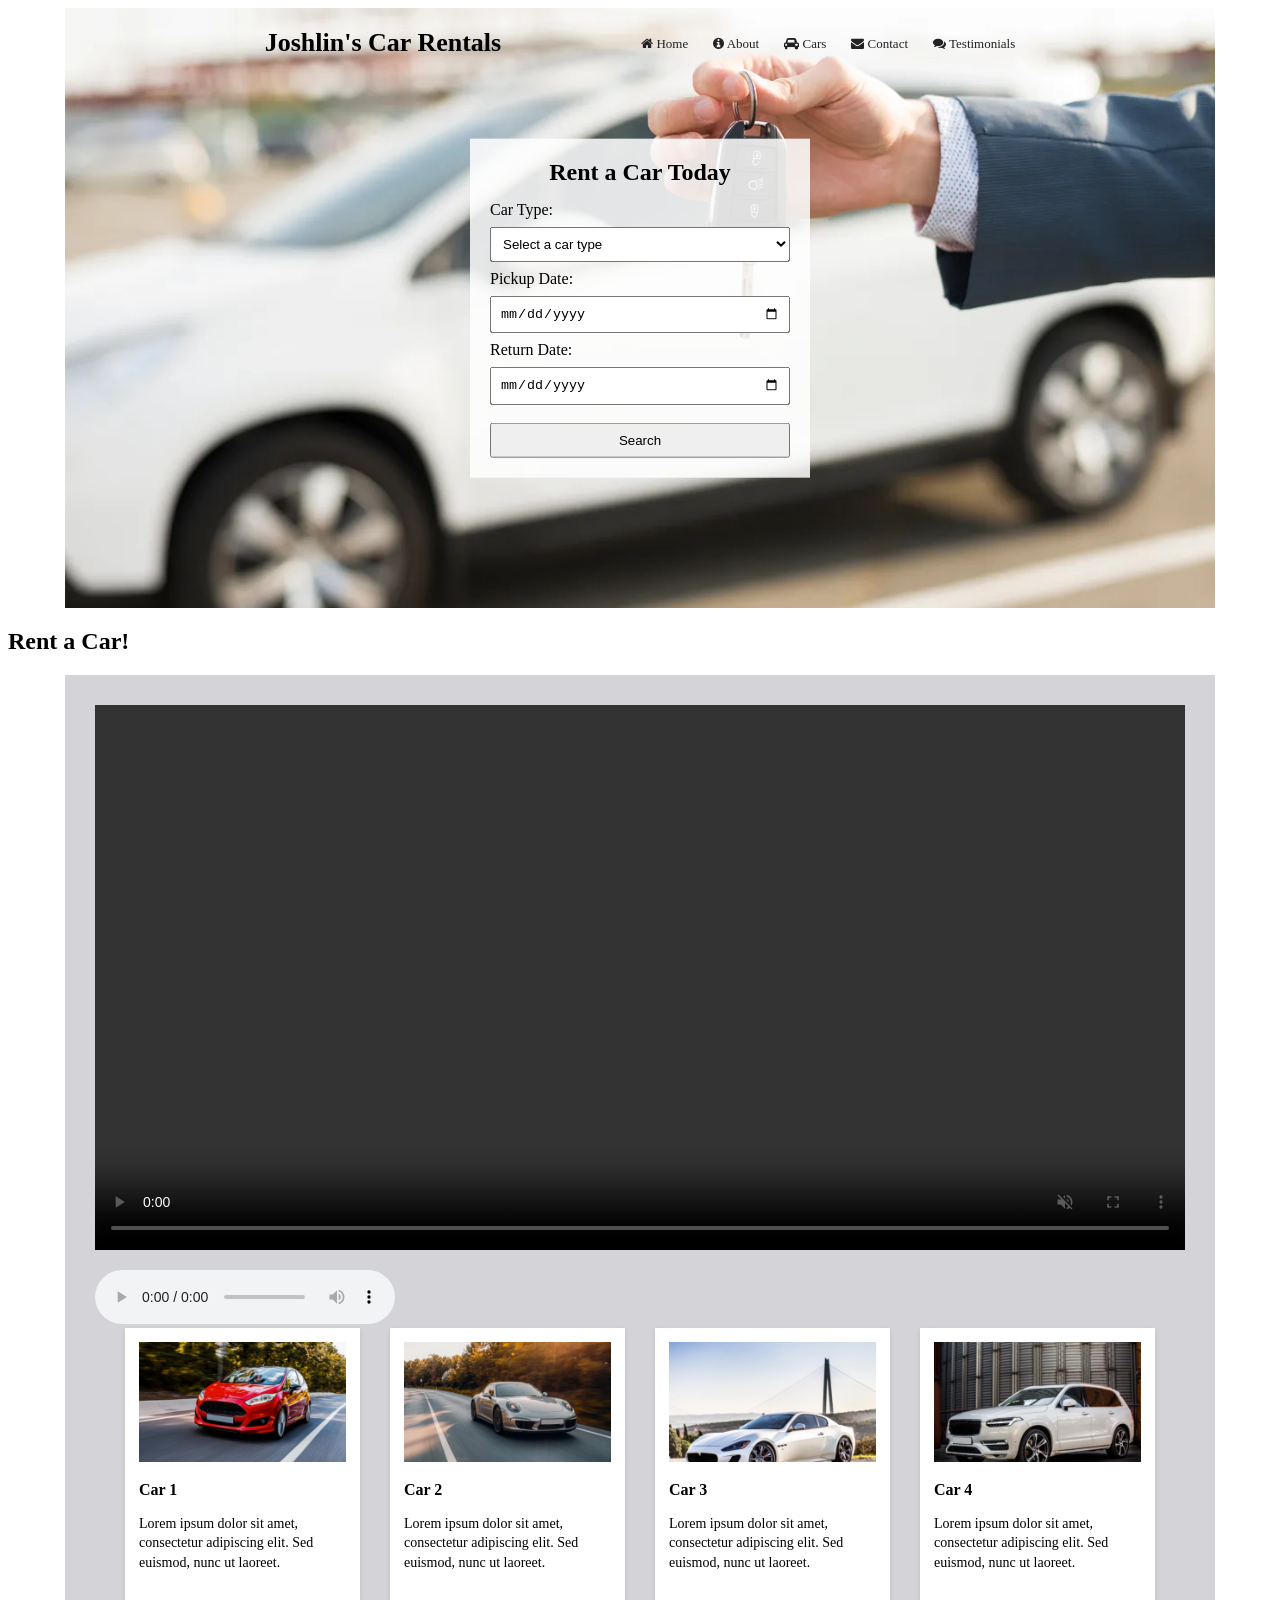
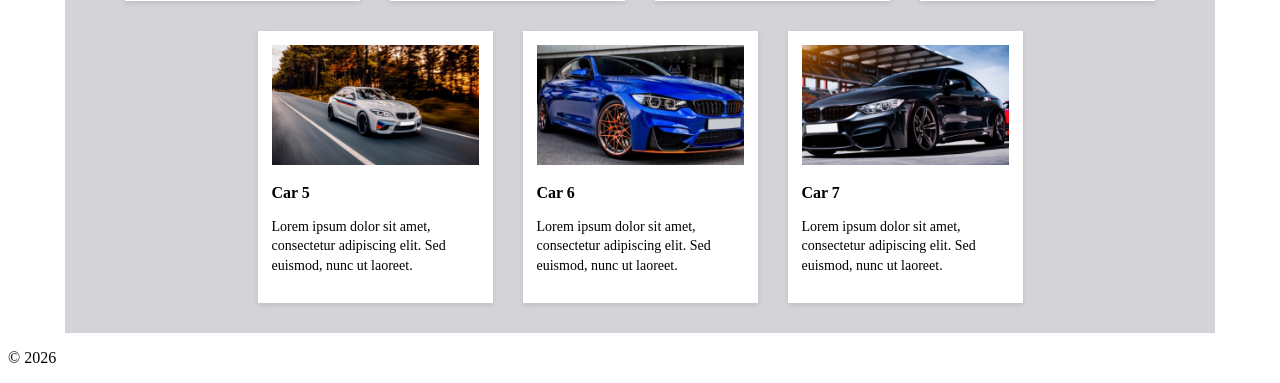
<file: index.html>
<!DOCTYPE html>
<html lang="en"> 
    <head>
        <meta charset="UTF-8">
        <meta name="viewport" content="width=device-width, initial-scale=1.0">
        <meta name="description" content="SWDV-116 Lab 10">
        <meta name="Joshlin Bauer" content="Authors Name">
        <link rel="stylesheet" href="styles.css">
        <title>Joshlin's Car Rentals</title>
        <link rel="stylesheet"
        href="https://cdnjs.cloudflare.com/ajax/libs/font-awesome/4.7.0/css/font-awesome.min.css">
    </head>
    
    <body>
        <section class="hero">

        <header>
            <h1>Joshlin's Car Rentals</h1>
        </header>

<nav class="navbar">
    <button class="nav-toggle" id="nav-toggle" type="button">
        <i class="fa fa-bars"></i>
    </button>
    <div class="nav-links" id="nav-links">
        <a href="index.html">
            <i class="fa fa-home"></i> Home
        </a>
        <a href="about.html">
            <i class="fa fa-info-circle"></i> About
        </a>
        <a href="cars.html">
            <i class="fa fa-car"></i> Cars
        </a>
        <a href="contact.html">
            <i class="fa fa-envelope"></i> Contact
        </a>
        <a href="testimonials.html">
            <i class="fa fa-comments"></i> Testimonials
        </a>
    </div>
</nav>

    <div class="rental-search">
        <h2>Rent a Car Today</h2>

        <form action="cars.html" method="GET">
            <label for="type">Car Type:</label>
            <select id="type" name="type">
                <option value="">Select a car type</option>
                <option value="economy"></option>
                <option value="sedan">Sedan</option>
                <option value="suv">SUV</option>
                <option value="luxury">Luxury</option>
            </select>

            <label for="pickup">Pickup Date:</label>
            <input type="date" id="pickup" name="pickup">

            <label for="return">Return Date:</label>
            <input type="date" id="return" name="return">

            <input type="submit" value="Search">
        </form>
    </div>

    </div>
        </section>

        <main>
            <h2>Rent a Car!</h2>
            <section class="featured-cars">

                <video id="drivingVideo" class="driving-video" autoplay muted controls playsinline>
                <source src="DrivingVideo.mp4" type="video/mp4">

                <track src="driving.vtt" kind="subtitles" srclang="en" label="English" default>

                Your browser does not support the video tag.
            </video>

            <audio autoplay controls>
                <source src="DrivingMusic.mp4" type="audio/mpeg">
                Your browser does not support the audio element.
            </audio>

                <h2>Featured Cars</h2>
                <div class="car-container">

                    <div class="car-card">
                        <picture>
                            <source media="(max-width: 320px)" srcset="car_1-320w.webp" type="image/webp">
                            <source srcset="car_1-480w.webp" type="image/webp">
                            <img src="car_1.jpg" alt="Car 1">
                        </picture>
                        <h3>Car 1</h3>
                            <p>Lorem ipsum dolor sit amet, consectetur adipiscing elit. Sed euismod, nunc ut laoreet.</p>
                    </div>

                    <div class="car-card">
                        <picture>
                            <source media="(max-width: 320px)" srcset="car_2-320w.webp" type="image/webp">
                            <source srcset="car_2-480w.webp" type="image/webp">
                            <img src="car_2.jpg" alt="Car 2">
                        </picture>
                        <h3>Car 2</h3>
                        <p>Lorem ipsum dolor sit amet, consectetur adipiscing elit. Sed euismod, nunc ut laoreet.</p>
                    </div>

                    <div class="car-card">
                        <picture>
                            <source media="(max-width: 320px)" srcset="car_3-320w.webp" type="image/webp">
                            <source srcset="car_3-480w.webp" type="image/webp">
                            <img src="car_3.jpg" alt="Car 3">
                        </picture>
                        <h3>Car 3</h3>
                        <p>Lorem ipsum dolor sit amet, consectetur adipiscing elit. Sed euismod, nunc ut laoreet.</p>
                    </div>

                    <div class="car-card">
                        <picture>
                            <source media="(max-width: 320px)" srcset="car_4-320w.webp" type="image/webp">
                            <source srcset="car_4-480w.webp" type="image/webp">
                            <img src="car_4.jpg" alt="Car 4">
                        </picture>
                        <h3>Car 4</h3>
                        <p>Lorem ipsum dolor sit amet, consectetur adipiscing elit. Sed euismod, nunc ut laoreet.</p>
                    </div>

                    <div class="car-card">
                        <picture>
                            <source media="(max-width: 320px)" srcset="car_5-320w.webp" type="image/webp">
                            <source srcset="car_5-480w.webp" type="image/webp">
                            <img src="car_5.jpg" alt="Car 5">
                        </picture>
                        <h3>Car 5</h3>
                        <p>Lorem ipsum dolor sit amet, consectetur adipiscing elit. Sed euismod, nunc ut laoreet.</p>
                    </div>

                    <div class="car-card">
                        <picture>
                            <source media="(max-width: 320px)" srcset="car_6-320w.webp" type="image/webp">
                            <source srcset="car_6-480w.webp" type="image/webp">
                            <img src="car_6.jpg" alt="Car 6">
                        </picture>
                        <h3>Car 6</h3>
                        <p>Lorem ipsum dolor sit amet, consectetur adipiscing elit. Sed euismod, nunc ut laoreet.</p>
                    </div>

                    <div class="car-card">
                        <picture>
                            <source media="(max-width: 320px)" srcset="car_7-320w.webp" type="image/webp">
                            <source srcset="car_7-480w.webp" type="image/webp">
                            <img src="car_7.jpg" alt="Car 7">
                        </picture>
                        <h3>Car 7</h3>
                        <p>Lorem ipsum dolor sit amet, consectetur adipiscing elit. Sed euismod, nunc ut laoreet.</p>
                    </div>

                </div>
            </section>
        </main>
        
        <footer>
            <p>&copy 2026</p>
        </footer>
        <script src="script.js"></script>
        <script src="main.js"></script>
    </body>
</html>
</file>
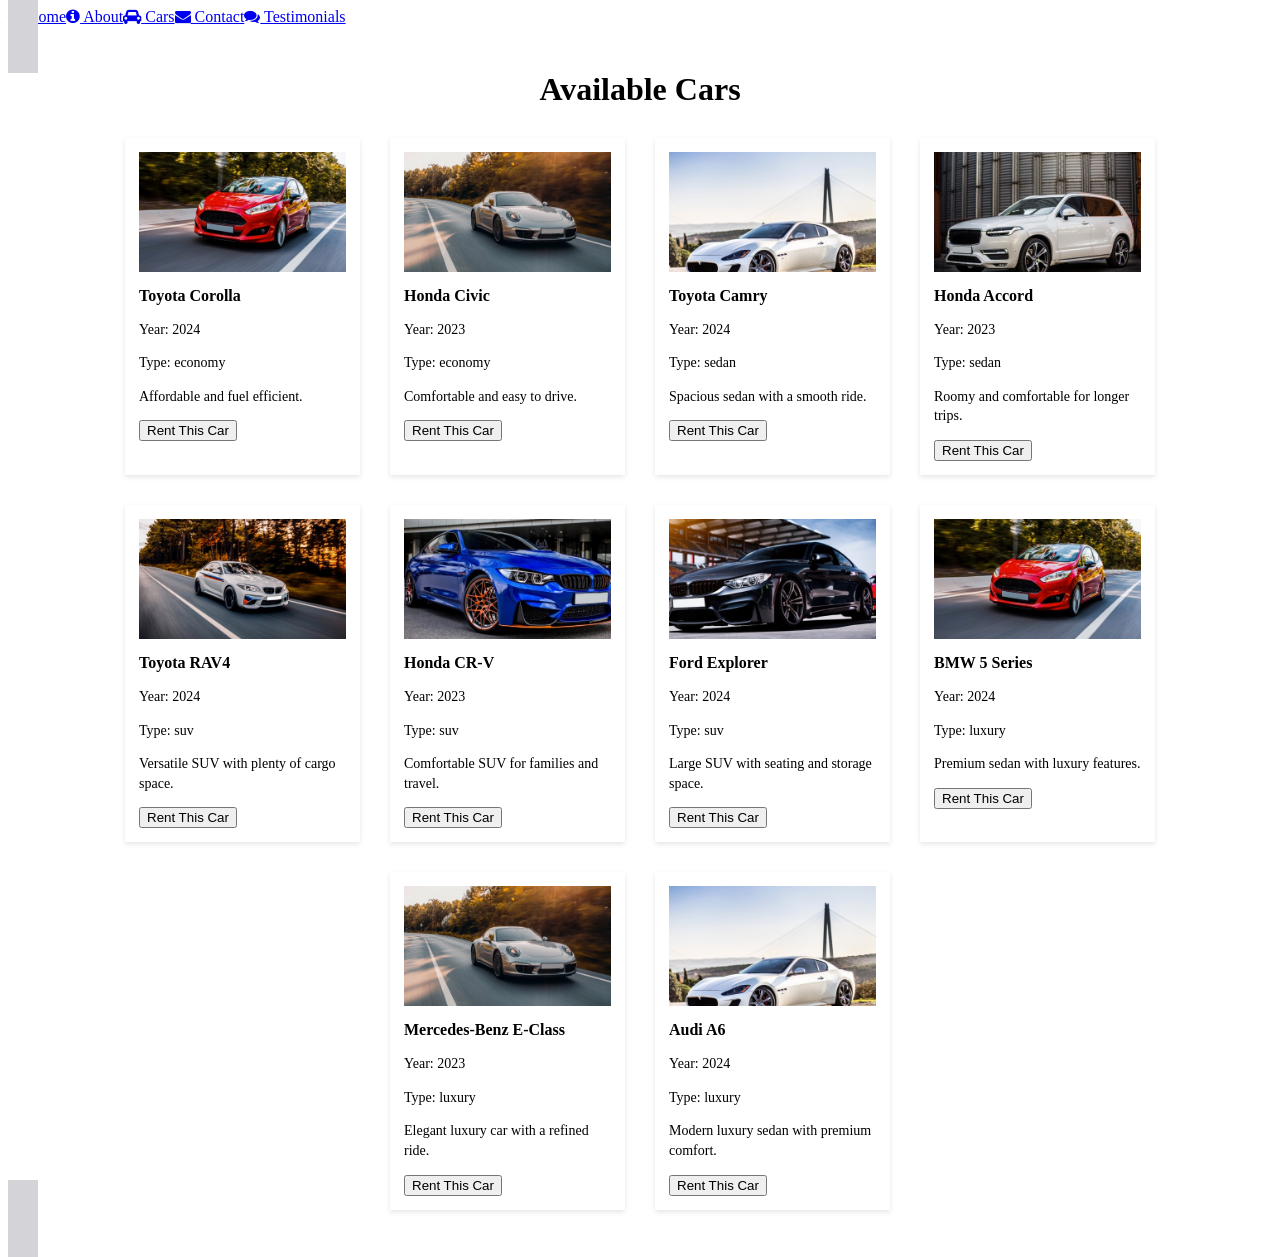
<file: cars.html>
<head>
  <meta name="Joshlin's Car Rentals Cars">
  <title>Joshlin's Car Rentals Cars</title>
  <link rel="stylesheet"
  href="https://cdnjs.cloudflare.com/ajax/libs/font-awesome/4.7.0/css/font-awesome.min.css">
    <link rel="stylesheet" href="styles.css">
</head>

<header>
<nav class="navbar">
    <button class="nav-toggle" id="nav-toggle" type="button">
        <i class="fa fa-bars"></i>
    </button>
        <a href="index.html">
            <i class="fa fa-home"></i> Home
        </a>
        <a href="about.html">
            <i class="fa fa-info-circle"></i> About
        </a>
        <a href="cars.html">
            <i class="fa fa-car"></i> Cars
        </a>
        <a href="contact.html">
            <i class="fa fa-envelope"></i> Contact
        </a>
        <a href="testimonials.html">
            <i class="fa fa-comments"></i> Testimonials
        </a>
</nav>
</header>

<body class="cars-page">
<main>
    <selection class="featured-cars">
        <h2>Available Cars</h2>

        <div id="car-list" class="car-container"></div>
    </selection>
</main>
        <script src="script.js"></script>
        <script src="main.js"></script>

        <script>
            document.addEventListener("DOMContentLoaded", function() {
                listCars();
            });

            document.addEventListener("confirm-rental", function(event) {
                const rentalInfo = event.detail;

                const dialog = document.createElement("dialog");

            dialog.innerHTML = `<h2>Confirm Rental</h2> 
                <p>Car Type: ${rentalInfo.carType}</p>
                <p>Start Date: ${rentalInfo.startDate}</p>
                <p>Return Date: ${rentalInfo.returnDate}</p>
                <button id="confirm-button">Confirm</button>
                <button id="cancel-button">Cancel</button>`;

            document.body.appendChild(dialog);

                const confirmButton = dialog.querySelector("#confirm-button");
                const cancelButton = dialog.querySelector("#cancel-button");

            confirmButton.addEventListener("click", function() {
                console.log(rentalInfo);
                dialog.close();
            });

            cancelButton.addEventListener("click", function() {
                dialog.close();
            });

            dialog.addEventListener("close", function() {
                dialog.remove();
            });

            dialog.showModal();
            });
        </script>
</body>
</file>
<file: styles.css>
.driving-video {
  display: block;
  width: 100%;
  max-width: none;
  height: auto;
  margin: 0 0 20px 0;
}

.driving-audio {
  display: block;
  width: 100%;
  margin: 0 0 30px 0;
}

.hero {
background-image: url("hero_1.jpg");
background-size: cover;
background-position: center;
background-repeat: no-repeat;
width: 100%;
max-width: 1150px;
min-height: 600px;
margin: 0 auto;
padding: 20px;
box-sizing: border-box;
display: flex;
justify-content: center;
align-items: flex-start;
gap: 140px;
}

.hero header h1 {
  font-size: clamp(20px, 3vw, 26px);
  margin: 0;
  white-space: nowrap;
}

.hero nav {
  display: flex;
  align-items: center;
  gap: 25px;
  margin-top: 8px;
}

.hero nav a {
  color: #222;
  text-decoration: none;
  font-size: clamp(11px, 1.5vw, 13px);
}

.hero nav a:hover {
  color: cadetblue;
  text-decoration: underline;
}

@media (max-width: 768px) {
  .hero {
    flex-direction: column;
    align-items: center;
    justify-content: flex-start;
    gap: 15px;
    min-height: 500px;
    padding: 20px;
    text-align: center;
  }

  .hero nav {
    justify-content: center;
    flex-wrap: wrap;
    gap: 20px;
    margin-top: 0;
  }
}

@supports (background-image: url("hero_1-480w.webp")) {
  .hero {
    background-image: url("hero_1-480w.webp");
  }

  @media (min-width: 481px) {
    .hero {
      background-image: url("hero_1-768w.webp");
    }
  }

  @media (min-width: 769px) {
    .hero {
      background-image: url("hero_1-1024w.webp");
    }
  }

  @media (min-width: 1025px) {
    .hero {
      background-image: url("hero_1-1280w.webp");
    }
  }
}

.featured-cars {
 max-width: 1150px;
 margin: 0 auto;
 padding: 30px;
 box-sizing: border-box;
 background-color: #d3d3d8;
 text-align: left;
}

.featured-cars h2 {
 display: none;
}

.car-container {
 display: flex;
 flex-wrap: wrap;
 justify-content: center;
 gap: 30px;
}

.car-card {
flex: 0 0 235px;
box-sizing: border-box;
background-color: white;
padding: 14px;
box-shadow: 0 2px 5px rgba(0, 0, 0, 0.1);
}

.car-card picture {
  display: block;
  width: 100%;
}

.car-card img {
  width: 100%;
  height: 120px;
  object-fit: cover;
}

.car-card h3 {
  font-size: 16px;
  font-weight: bold;
  margin: 15px 0;
}

.featured-cars .car-card p {
  font-size: 14px;
  font-weight: normal;
  line-height: 1.4;
}

.navbar {
  display: flex;
  align-items: center;
}

.nav-links {
  display: flex;
  align-items: center;
  gap: 25px;
}

.nav-links a {
  color: #222;
  text-decoration: none;
}

.nav-toggle {
  display: none;
  background: none;
  border: none;
  font-size: 28px;
  cursor: pointer;
}

@media (max-width: 600px) {

  .navbar {
    flex-direction: column;
    align-items: center;
  }

  .nav-toggle {
    display: block;
  }

  .nav-links {
    display: none;
    flex-direction: column;
    align-items: center;
    width: 100%;
    gap: 15px;
    margin-top: 15px;
  }

  .nav-links.show {
    display: flex;
  }
}

.hero {
  position: relative;
}

.rental-search {
  position: absolute;
  top: 50%;
  left: 50%;
  transform: translate(-50%, -50%);
  width: 300px;
  padding: 20px;
  background-color: rgba(255, 255, 255, 0.85);
}

.rental-search h2 {
  text-align: center;
  margin-top: 0;
  margin-bottom: 15px;
}

.rental-search form {
  display: flex;
  flex-direction: column;
  gap: 8px;
}

.rental-search select, .rental-search input {
  padding: 8px;
  box-sizing: border-box;
  width: 100%;
}

.rental-search input[type="submit"] {
  margin-top: 10px;
  cursor: pointer;
}

.cars-page .featured-cars h2 {
  display: block;
  text-align: center;
  font-size: 32px;
  margin-bottom: 30px;
}
</file>
